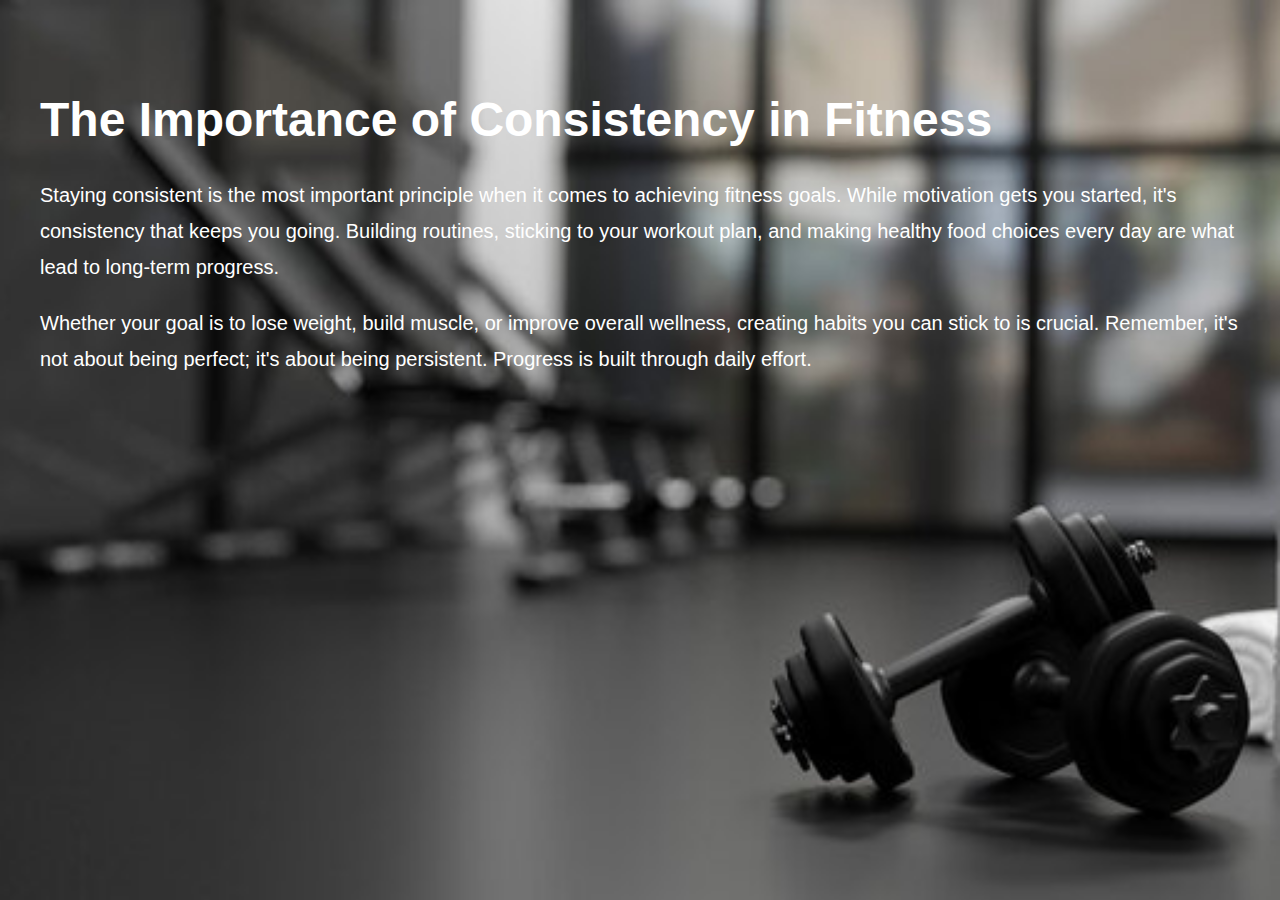
<file: blog.html>
<!DOCTYPE html>
<html lang="en">
<head>
  <meta charset="UTF-8">
  <title>Fitness Buddy Blog</title>
  <style>
    /* Background setup with full-screen fitness image */
    /* Background image */
body {
  margin: 0;
  padding: 0;
  font-family: 'Segoe UI', sans-serif;
  background: url('image.jpg') no-repeat center center fixed;
  background-size: cover;
  color: #ffffff;
  animation: fadeInBody 2s ease-in;
}

/* Overlay with blue tint and padding */
.overlay {
  
  padding: 60px 40px;
  min-height: 100vh;
  box-sizing: border-box;
}

/* Page title */
.animated-title {
  font-size: 3rem;
  font-weight: bold;
  color: #ffffff;
  margin-bottom: 30px;
  animation: fadeInTitle 1.2s ease-out;
}

.animated-title span {
  color: #ffffff;
}

/* Paragraphs */
.animated-text {
  font-size: 1.25rem;
  line-height: 1.8;
  margin-bottom: 20px;
  color: #ffffff;
  animation: fadeInText 1.5s ease-in;
}

/* Quotes */
.quote {
  margin-top: 25px;
  font-style: italic;
  font-size: 1.1rem;
  color: #ffffff;
  padding-left: 20px;
  border-left: 4px solid #ffffff;
  opacity: 0;
  animation: fadeInQuote 1s ease forwards;
}

/* Delayed animation for quotes */
.quote:nth-of-type(3) { animation-delay: 0.5s; }
.quote:nth-of-type(4) { animation-delay: 1s; }
.quote:nth-of-type(5) { animation-delay: 1.5s; }
.quote:nth-of-type(6) { animation-delay: 2s; }
.quote:nth-of-type(7) { animation-delay: 2.5s; }
.quote:nth-of-type(8) { animation-delay: 3s; }
.quote:nth-of-type(9) { animation-delay: 3.5s; }

/* Animations */
@keyframes fadeInBody {
  from {opacity: 0;}
  to {opacity: 1;}
}

@keyframes fadeInTitle {
  from {opacity: 0; transform: translateX(-40px);}
  to {opacity: 1; transform: translateX(0);}
}

@keyframes fadeInText {
  from {opacity: 0; transform: translateX(40px);}
  to {opacity: 1; transform: translateX(0);}
}

@keyframes fadeInQuote {
  from {opacity: 0; transform: scale(0.9);}
  to {opacity: 1; transform: scale(1);}
}

  </style>
</head>
<body>
  <div class="overlay">
    <div class="blog-container">
      <h1 class="animated-title">The Importance of <span>Consistency</span> in Fitness</h1>
      
      <p class="animated-text">
        Staying consistent is the most important principle when it comes to achieving fitness goals.
        While motivation gets you started, it's consistency that keeps you going. Building routines,
        sticking to your workout plan, and making healthy food choices every day are what lead to long-term progress.
      </p>
      
      <p class="animated-text">
        Whether your goal is to lose weight, build muscle, or improve overall wellness, creating habits
        you can stick to is crucial. Remember, it's not about being perfect; it's about being persistent.
        Progress is built through daily effort.
      </p>

      <!-- Motivational Quotes -->
      <div class="quote animated-quote">"Push yourself because no one else is going to do it for you."</div>
      <div class="quote animated-quote">"Success starts with self-discipline."</div>
      <div class="quote animated-quote">"Discipline is doing what needs to be done, even when you don’t want to."</div>
      <div class="quote animated-quote">"Don’t limit your challenges, challenge your limits."</div>
      <div class="quote animated-quote">"Your body can stand almost anything. It’s your mind that you have to convince."</div>
      <div class="quote animated-quote">"Small progress is still progress. Keep going!"</div>
      <div class="quote animated-quote">"Consistency is what transforms average into excellence."</div>
    </div>
  </div>
</body>
</html>
</file>
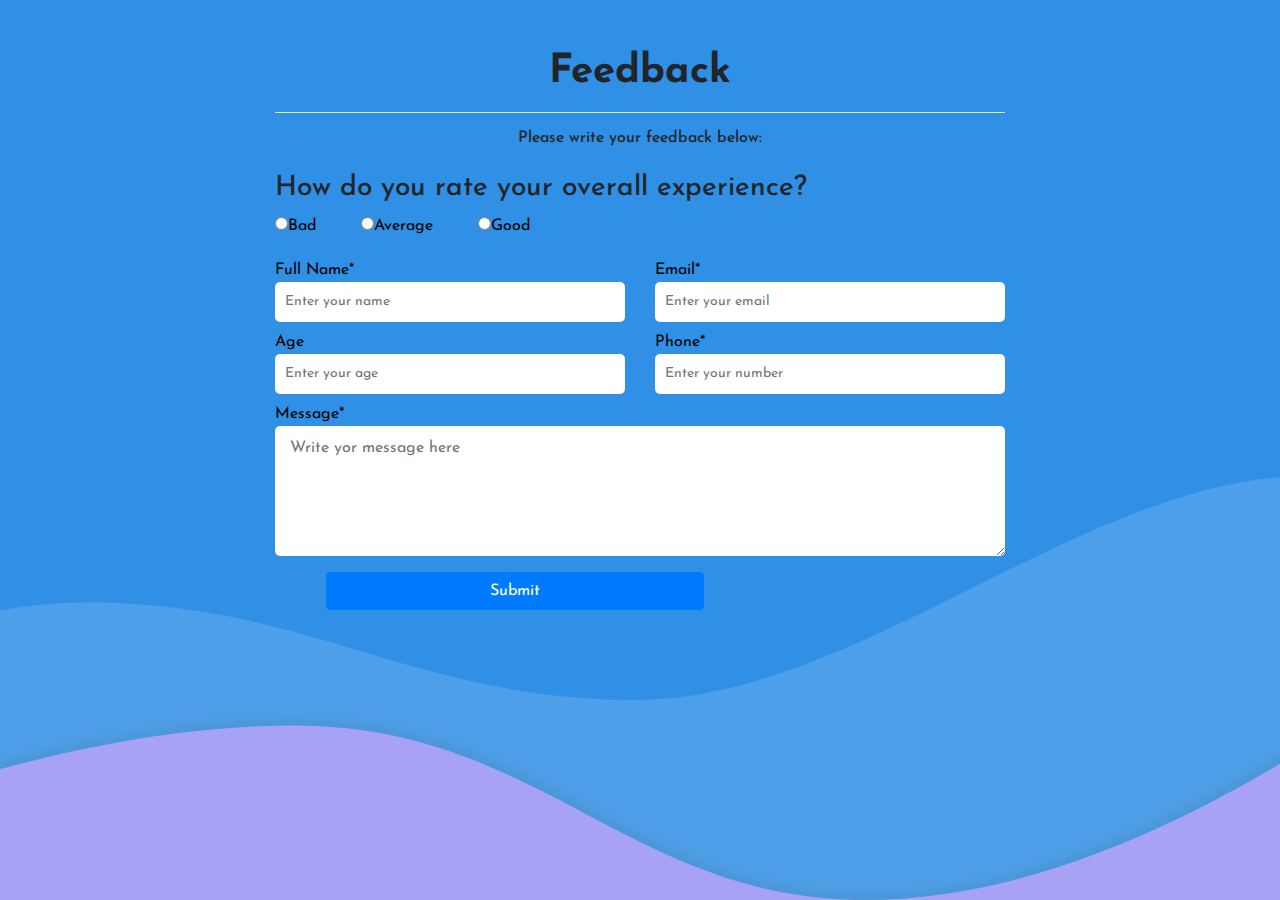
<file: Feedback Form.html>
<!DOCTYPE html>
<html lang="en">

<head>
 	<title>Feedback Form</title>
 	<meta charset="utf-8">
 	<meta name="viewport" content="width=device-width, initial-scale=1">
 	<link href="https://fonts.googleapis.com/css?family=Josefin+Sans&display=swap" rel="stylesheet">
	<link rel="stylesheet" href="https://stackpath.bootstrapcdn.com/bootstrap/4.4.1/css/bootstrap.min.css">		
	<link rel="stylesheet" href="Feedback.css">

</head>

<body>	

<div class="view">
	<img src="1.svg">
</div>

<div class="container">
	<div class="row">
		<div class="col-md-2"></div>
		<div class="col-md-8">
			
			<h1 class="text-center mt-5 font-weight-bold">Feedback</h1>
			<hr class="bg-white">
			<h6 class="text-center">Please write your feedback below:</h6>
			<h3 class="mt-4">How do you rate your overall experience?</h3>

			<form>
				<label class="radio-inline"><input type="radio" name="experience" value="bad">Bad</label>
				<label class="radio-inline"><input type="radio" name="experience" value="bad">Average</label>
				<label class="radio-inline"><input type="radio" name="experience" value="bad">Good</label>

			</div>
			</div>					

			<div class="row">
				<div class="col-md-2"></div>
				<label class="col-md-4">Full Name*<br>
					<input type="text" id="text" required="" placeholder="Enter your name"></label>

					<label class="col-md-4">Email*<br>
					<input type="text" id="text" required="" placeholder="Enter your email"></label>
			</div>

			<div class="row">
				<div class="col-md-2"></div>
				<label class="col-md-4">Age<br>
					<input type="number" id="text"  placeholder="Enter your age"></label>

					<label class="col-md-4">Phone*<br>
					<input type="number" id="text" required="" placeholder="Enter your number"></label>
			</div>

			<div class="row">
				<div class="col-md-2"></div>
				<label class="col-md-8">Message*<br>
					<textarea id="message" required="" placeholder="Write yor message here" cols="48" rows="5"></textarea></label>
			</div>

						<div class="row">
				<div class="col-md-2"></div>
				<button class="btn btn-primary" style="width: 29.5%; position: absolute; margin-left: 20%;">Submit</button>
			</div>
			</form>
</div>
<style>
	
</style>
</body>
</html>
</file>
<file: Feedback.css>
body{
	background-color: #9b93f5;
	font-family: 'josefin Sans', Sans-serif;
}
img{
	position: absolute;
	width: 100%;
	height: 100%;
}

.radio-inline{
	margin: 0px 40px 20px 0px;
	cursor: pointer;
}

label{
	color: #000;
}

#text{
	height: 40px;
	border-radius: 5px;
	padding-left: 10px;
	font-size: 14px;
	border: none;
	width: 100%;
	color: #000;
}

#message{
	outline: none;
	border: none;
	padding: 10px 0px 0px 15px;
	font-size: 16px;
	color:#000;
	border-radius: 5px;
	width: 100%
}
</file>
